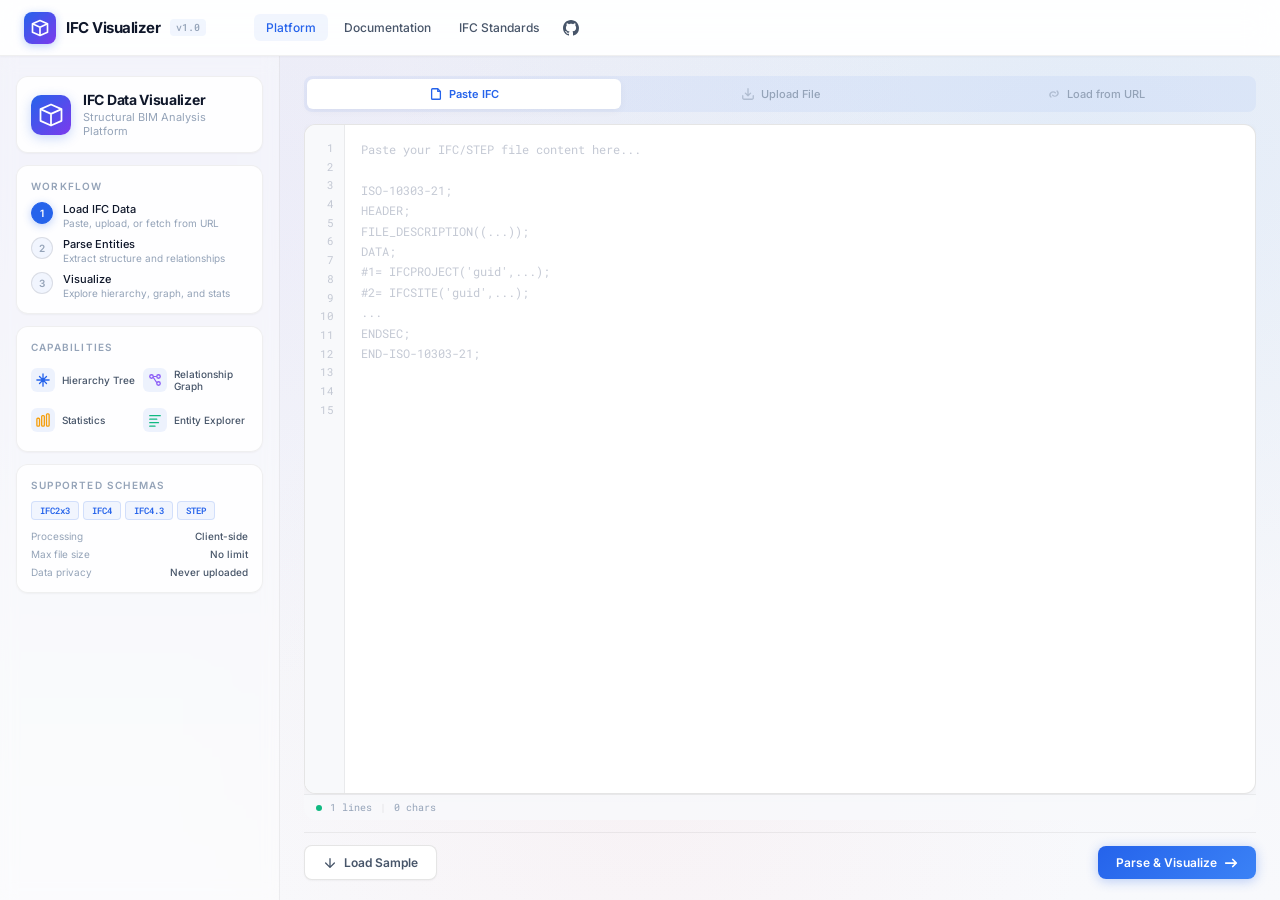
<file: index.html>
<!DOCTYPE html>
<html lang="en">
<head>
  <meta charset="UTF-8">
  <meta name="viewport" content="width=device-width, initial-scale=1.0">
  <title>IFC Data Visualizer — Structural BIM Analysis Platform</title>
  <meta name="description" content="Enterprise-grade IFC parser and visualizer. Explore spatial hierarchies, entity relationships, and building structure through interactive trees and force-directed graphs.">
  <link rel="preconnect" href="https://fonts.googleapis.com">
  <link rel="preconnect" href="https://fonts.gstatic.com" crossorigin>
  <link href="https://fonts.googleapis.com/css2?family=Inter:wght@400;500;600;700;800&family=Roboto+Mono:wght@400;500;600;700&display=swap" rel="stylesheet">
  <script src="https://d3js.org/d3.v7.min.js"></script>
  <script src="ifc-storage.js"></script>
  <link rel="stylesheet" href="styles.css">
</head>
<body>
  <div class="app" id="app">

    <!-- ===== Header / Navbar ===== -->
    <header class="header" id="header">
      <div class="header-inner">
        <div class="header-brand">
          <div class="logo-mark">
            <svg width="20" height="20" viewBox="0 0 24 24" fill="none"><path d="M3 7l9-4 9 4v10l-9 4-9-4V7z" stroke="currentColor" stroke-width="2" stroke-linejoin="round"/><path d="M3 7l9 4 9-4M12 11v10" stroke="currentColor" stroke-width="2" stroke-linejoin="round"/></svg>
          </div>
          <span class="logo-text">IFC Visualizer</span>
          <span class="logo-version">v1.0</span>
        </div>
        <nav class="header-nav">
          <a href="#" class="nav-link active" data-nav="home">Platform</a>
          <a href="#" class="nav-link" data-nav="docs">Documentation</a>
          <a href="#" class="nav-link" data-nav="standards">IFC Standards</a>
          <a href="https://github.com/Saatvik1808/IFCVisualizer" target="_blank" class="nav-link nav-link-icon" title="GitHub">
            <svg width="16" height="16" viewBox="0 0 16 16" fill="currentColor"><path d="M8 0C3.58 0 0 3.58 0 8c0 3.54 2.29 6.53 5.47 7.59.4.07.55-.17.55-.38 0-.19-.01-.82-.01-1.49-2.01.37-2.53-.49-2.69-.94-.09-.23-.48-.94-.82-1.13-.28-.15-.68-.52-.01-.53.63-.01 1.08.58 1.23.82.72 1.21 1.87.87 2.33.66.07-.52.28-.87.51-1.07-1.78-.2-3.64-.89-3.64-3.95 0-.87.31-1.59.82-2.15-.08-.2-.36-1.02.08-2.12 0 0 .67-.21 2.2.82.64-.18 1.32-.27 2-.27.68 0 1.36.09 2 .27 1.53-1.04 2.2-.82 2.2-.82.44 1.1.16 1.92.08 2.12.51.56.82 1.27.82 2.15 0 3.07-1.87 3.75-3.65 3.95.29.25.54.73.54 1.48 0 1.07-.01 1.93-.01 2.2 0 .21.15.46.55.38A8.013 8.013 0 0016 8c0-4.42-3.58-8-8-8z"/></svg>
          </a>
        </nav>
        <div class="header-actions">
          <button id="backToInput" class="btn-back hidden">
            <svg width="14" height="14" viewBox="0 0 16 16" fill="none"><path d="M10 12l-4-4 4-4" stroke="currentColor" stroke-width="2" stroke-linecap="round"/></svg>
            New Data
          </button>
        </div>
      </div>
    </header>

    <!-- ===== Input Section ===== -->
    <section id="inputSection" class="input-section">
      <div class="input-layout">

        <!-- Left Panel: Context + Quick Actions -->
        <aside class="input-aside">
          <!-- Brand Card -->
          <div class="aside-card aside-brand">
            <div class="aside-brand-icon">
              <svg width="28" height="28" viewBox="0 0 24 24" fill="none"><path d="M3 7l9-4 9 4v10l-9 4-9-4V7z" stroke="currentColor" stroke-width="1.5" stroke-linejoin="round"/><path d="M3 7l9 4 9-4M12 11v10" stroke="currentColor" stroke-width="1.5" stroke-linejoin="round"/></svg>
            </div>
            <div>
              <h2 class="aside-title">IFC Data Visualizer</h2>
              <p class="aside-subtitle">Structural BIM Analysis Platform</p>
            </div>
          </div>

          <!-- Workflow Steps -->
          <div class="aside-card">
            <h3 class="aside-heading">Workflow</h3>
            <div class="workflow-steps">
              <div class="workflow-step active">
                <div class="step-num">1</div>
                <div class="step-content">
                  <span class="step-title">Load IFC Data</span>
                  <span class="step-desc">Paste, upload, or fetch from URL</span>
                </div>
              </div>
              <div class="workflow-step">
                <div class="step-num">2</div>
                <div class="step-content">
                  <span class="step-title">Parse Entities</span>
                  <span class="step-desc">Extract structure and relationships</span>
                </div>
              </div>
              <div class="workflow-step">
                <div class="step-num">3</div>
                <div class="step-content">
                  <span class="step-title">Visualize</span>
                  <span class="step-desc">Explore hierarchy, graph, and stats</span>
                </div>
              </div>
            </div>
          </div>

          <!-- Capabilities -->
          <div class="aside-card">
            <h3 class="aside-heading">Capabilities</h3>
            <div class="capability-grid">
              <div class="capability-item">
                <div class="cap-icon" style="--cap-color:#2563eb">
                  <svg width="14" height="14" viewBox="0 0 16 16" fill="none"><path d="M8 1v14M1 8h14M4 4l8 8M12 4l-8 8" stroke="currentColor" stroke-width="1.5" stroke-linecap="round"/></svg>
                </div>
                <span>Hierarchy Tree</span>
              </div>
              <div class="capability-item">
                <div class="cap-icon" style="--cap-color:#8b5cf6">
                  <svg width="14" height="14" viewBox="0 0 16 16" fill="none"><circle cx="4" cy="4" r="2" stroke="currentColor" stroke-width="1.5"/><circle cx="12" cy="12" r="2" stroke="currentColor" stroke-width="1.5"/><circle cx="12" cy="4" r="2" stroke="currentColor" stroke-width="1.5"/><path d="M6 5l4 6M6 4h4" stroke="currentColor" stroke-width="1.2"/></svg>
                </div>
                <span>Relationship Graph</span>
              </div>
              <div class="capability-item">
                <div class="cap-icon" style="--cap-color:#f59e0b">
                  <svg width="14" height="14" viewBox="0 0 16 16" fill="none"><rect x="1" y="6" width="3" height="9" rx="1" stroke="currentColor" stroke-width="1.5"/><rect x="6.5" y="3" width="3" height="12" rx="1" stroke="currentColor" stroke-width="1.5"/><rect x="12" y="1" width="3" height="14" rx="1" stroke="currentColor" stroke-width="1.5"/></svg>
                </div>
                <span>Statistics</span>
              </div>
              <div class="capability-item">
                <div class="cap-icon" style="--cap-color:#10b981">
                  <svg width="14" height="14" viewBox="0 0 16 16" fill="none"><path d="M2 3h12M2 7h8M2 11h10M2 15h6" stroke="currentColor" stroke-width="1.5" stroke-linecap="round"/></svg>
                </div>
                <span>Entity Explorer</span>
              </div>
            </div>
          </div>

          <!-- Schema Support -->
          <div class="aside-card aside-meta">
            <h3 class="aside-heading">Supported Schemas</h3>
            <div class="schema-badges">
              <span class="schema-badge">IFC2x3</span>
              <span class="schema-badge">IFC4</span>
              <span class="schema-badge">IFC4.3</span>
              <span class="schema-badge">STEP</span>
            </div>
            <div class="meta-rows">
              <div class="meta-row"><span>Processing</span><span>Client-side</span></div>
              <div class="meta-row"><span>Max file size</span><span>No limit</span></div>
              <div class="meta-row"><span>Data privacy</span><span>Never uploaded</span></div>
            </div>
          </div>
        </aside>

        <!-- Right: Workspace -->
        <div class="input-workspace">

          <!-- Tab Bar -->
          <div class="ws-tabs">
            <button class="ws-tab active" data-mode="paste">
              <svg width="14" height="14" viewBox="0 0 16 16" fill="none"><path d="M10 2H4a1 1 0 00-1 1v10a1 1 0 001 1h8a1 1 0 001-1V5l-3-3z" stroke="currentColor" stroke-width="1.5" stroke-linejoin="round"/><path d="M10 2v3h3" stroke="currentColor" stroke-width="1.5" stroke-linejoin="round"/></svg>
              Paste IFC
            </button>
            <button class="ws-tab" data-mode="file">
              <svg width="14" height="14" viewBox="0 0 16 16" fill="none"><path d="M14 10v2.5a1.5 1.5 0 01-1.5 1.5h-9A1.5 1.5 0 012 12.5V10" stroke="currentColor" stroke-width="1.5" stroke-linecap="round"/><path d="M8 2v8M5 7l3 3 3-3" stroke="currentColor" stroke-width="1.5" stroke-linecap="round" stroke-linejoin="round"/></svg>
              Upload File
            </button>
            <button class="ws-tab" data-mode="url">
              <svg width="14" height="14" viewBox="0 0 16 16" fill="none"><path d="M6.5 9.5a3.5 3.5 0 005-5M9.5 6.5a3.5 3.5 0 00-5 5" stroke="currentColor" stroke-width="1.5" stroke-linecap="round"/></svg>
              Load from URL
            </button>
          </div>

          <!-- Editor: Paste Mode -->
          <div class="ws-mode active" id="mode-paste">
            <div class="editor-wrap">
              <div class="editor-gutter" id="editorGutter"></div>
              <textarea id="ifcInput" class="editor-textarea" placeholder="Paste your IFC/STEP file content here...

ISO-10303-21;
HEADER;
FILE_DESCRIPTION((...));
DATA;
#1= IFCPROJECT('guid',...);
#2= IFCSITE('guid',...);
...
ENDSEC;
END-ISO-10303-21;" spellcheck="false"></textarea>
            </div>
            <div class="editor-status" id="editorStatus">
              <span class="status-dot"></span>
              <span id="editorLineCount">0 lines</span>
              <span class="status-sep">|</span>
              <span id="editorCharCount">0 chars</span>
            </div>
          </div>

          <!-- Editor: File Upload Mode -->
          <div class="ws-mode" id="mode-file">
            <div class="upload-zone" id="uploadZone">
              <input type="file" id="fileInput" accept=".ifc,.stp,.step" hidden>
              <div class="upload-visual">
                <div class="upload-ring">
                  <svg width="48" height="48" viewBox="0 0 48 48" fill="none"><path d="M24 8v24M16 16l8-8 8 8" stroke="currentColor" stroke-width="2.5" stroke-linecap="round" stroke-linejoin="round"/><path d="M8 32v6a2 2 0 002 2h28a2 2 0 002-2v-6" stroke="currentColor" stroke-width="2.5" stroke-linecap="round"/></svg>
                </div>
                <h3 class="upload-title">Drop your IFC file here</h3>
                <p class="upload-sub">or click to browse local files</p>
                <div class="upload-badges">
                  <span class="upload-badge">.ifc</span>
                  <span class="upload-badge">.stp</span>
                  <span class="upload-badge">.step</span>
                </div>
              </div>
            </div>
            <div class="upload-result hidden" id="uploadStatus">
              <div class="upload-file-info">
                <svg width="16" height="16" viewBox="0 0 16 16" fill="none"><path d="M10 2H4a1 1 0 00-1 1v10a1 1 0 001 1h8a1 1 0 001-1V5l-3-3z" stroke="currentColor" stroke-width="1.5"/><path d="M10 2v3h3" stroke="currentColor" stroke-width="1.5"/></svg>
                <span class="upload-filename" id="uploadFilename"></span>
                <span class="upload-size" id="uploadSize"></span>
                <span class="upload-check">Ready</span>
              </div>
            </div>
          </div>

          <!-- Editor: URL Mode -->
          <div class="ws-mode" id="mode-url">
            <div class="url-panel">
              <label class="url-label">Remote IFC File URL</label>
              <div class="url-input-wrap">
                <svg class="url-icon" width="16" height="16" viewBox="0 0 16 16" fill="none"><path d="M6.5 9.5a3.5 3.5 0 005-5M9.5 6.5a3.5 3.5 0 00-5 5" stroke="currentColor" stroke-width="1.5" stroke-linecap="round"/></svg>
                <input type="text" id="urlInput" class="url-input" placeholder="https://s3.amazonaws.com/bucket/model.ifc" spellcheck="false">
              </div>
              <p class="url-hint">Supports S3 presigned URLs, public HTTP endpoints, and direct download links.</p>
              <div class="url-example-tags">
                <code>s3://bucket/model.ifc</code>
                <code>https://cdn.example.com/building.ifc</code>
              </div>
            </div>
          </div>

          <!-- Action Bar -->
          <div class="ws-action-bar">
            <button id="loadSampleBtn" class="action-btn action-secondary">
              <svg width="14" height="14" viewBox="0 0 16 16" fill="none"><path d="M8 3v10M3 8l5 5 5-5" stroke="currentColor" stroke-width="1.5" stroke-linecap="round" stroke-linejoin="round"/></svg>
              Load Sample
            </button>
            <div class="action-spacer"></div>
            <span class="action-hint" id="parseHint"></span>
            <button id="parseBtn" class="action-btn action-primary">
              <span class="action-label">Parse &amp; Visualize</span>
              <svg width="14" height="14" viewBox="0 0 16 16" fill="none"><path d="M2 8h12M10 4l4 4-4 4" stroke="currentColor" stroke-width="2" stroke-linecap="round" stroke-linejoin="round"/></svg>
            </button>
          </div>

        </div>
      </div>
    </section>

    <!-- ===== Visualization Section ===== -->
    <section id="vizSection" class="viz-section hidden">
      <div id="statsBar" class="stats-bar">
        <div class="stat-chip" id="statEntities"><span class="stat-value">0</span><span class="stat-label">Entities</span></div>
        <div class="stat-chip" id="statTypes"><span class="stat-value">0</span><span class="stat-label">Unique Types</span></div>
        <div class="stat-chip" id="statRelationships"><span class="stat-value">0</span><span class="stat-label">Relationships</span></div>
        <div class="stat-chip" id="statSpatial"><span class="stat-value">0</span><span class="stat-label">Spatial Elements</span></div>
        <div class="stat-chip" id="statBuilding"><span class="stat-value">0</span><span class="stat-label">Building Elements</span></div>
      </div>
      <div class="viz-layout">
        <aside id="sidebar" class="sidebar">
          <div class="sidebar-section">
            <h3>Entity Explorer</h3>
            <input type="text" id="entitySearch" class="search-input" placeholder="Search entities...">
            <select id="categoryFilter" class="filter-select">
              <option value="all">All Categories</option>
              <option value="spatial">Spatial Structure</option>
              <option value="element">Building Elements</option>
              <option value="relationship">Relationships</option>
              <option value="property">Properties</option>
              <option value="type">Type Definitions</option>
              <option value="geometry">Geometry</option>
              <option value="other">Other</option>
            </select>
            <div id="entityList" class="entity-list"></div>
          </div>
          <div class="sidebar-section legend-section">
            <h3>Legend</h3>
            <div id="legend" class="legend"></div>
          </div>
        </aside>
        <main class="main-view">
          <div class="view-tabs">
            <button class="tab-btn" data-view="tree" id="tabTree">Hierarchy Tree &nearr;</button>
            <button class="tab-btn" data-view="graph" id="tabGraph">Relationship Graph &nearr;</button>
            <button class="tab-btn active" data-view="stats" id="tabStats">Statistics</button>
            <button class="tab-btn" data-view="guide" id="tabGuide">IFC Guide</button>
          </div>
          <div id="viewContainer" class="view-container">
            <div id="statsView" class="view-panel active"></div>
            <div id="guideView" class="view-panel"></div>
          </div>
        </main>
        <aside id="detailPanel" class="detail-panel">
          <div class="detail-placeholder">
            <svg width="48" height="48" viewBox="0 0 48 48" fill="none"><circle cx="24" cy="24" r="20" stroke="currentColor" stroke-width="2" opacity="0.3"/><path d="M24 16v8M24 28v2" stroke="currentColor" stroke-width="3" stroke-linecap="round" opacity="0.4"/></svg>
            <p>Click on any entity to see its details</p>
          </div>
          <div id="detailContent" class="detail-content hidden"></div>
        </aside>
      </div>
    </section>

  </div>

  <script src="ifc-parser.js"></script>
  <script src="app.js"></script>
</body>
</html>
</file>
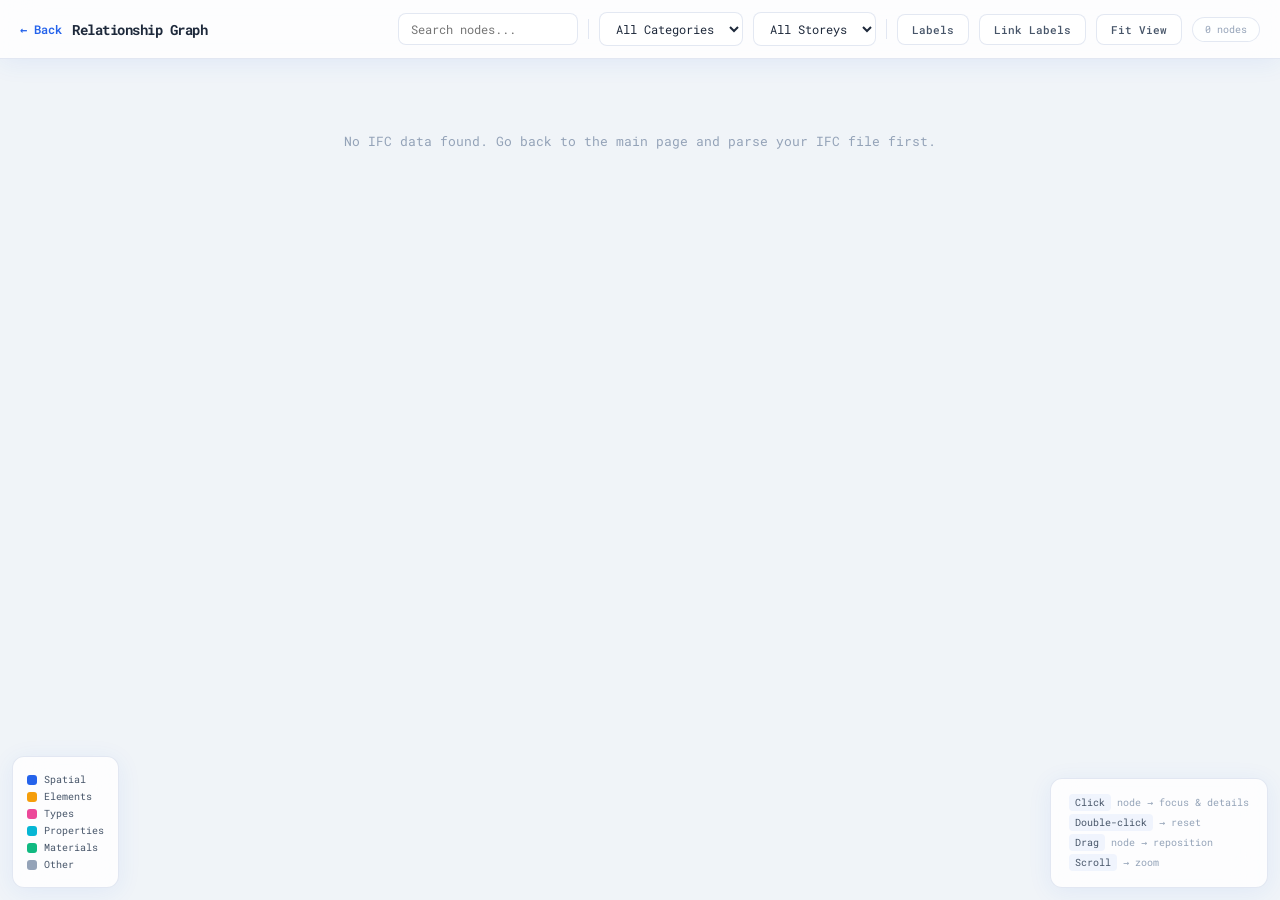
<file: graph.html>
<!DOCTYPE html>
<html lang="en">
<head>
  <meta charset="UTF-8">
  <meta name="viewport" content="width=device-width, initial-scale=1.0">
  <title>IFC Relationship Graph</title>
  <link rel="preconnect" href="https://fonts.googleapis.com">
  <link rel="preconnect" href="https://fonts.gstatic.com" crossorigin>
  <link href="https://fonts.googleapis.com/css2?family=Roboto+Mono:ital,wght@0,100..700;1,100..700&display=swap" rel="stylesheet">
  <script src="https://d3js.org/d3.v7.min.js"></script>
  <style>
    :root{--bg:#f0f4f8;--glass:rgba(255,255,255,0.6);--glass2:rgba(255,255,255,0.82);--border:rgba(200,210,230,0.5);--text:#1e293b;--text2:#475569;--muted:#94a3b8;--accent:#2563eb;--shadow:0 4px 24px rgba(37,99,235,0.08);--blur:blur(18px);--font:'Roboto Mono',monospace}
    *{box-sizing:border-box;margin:0;padding:0}
    body{font-family:var(--font);background:var(--bg);color:var(--text);overflow:hidden;height:100vh}
    .toolbar{position:fixed;top:0;left:0;right:0;z-index:100;display:flex;align-items:center;gap:10px;padding:12px 20px;background:var(--glass2);backdrop-filter:var(--blur);-webkit-backdrop-filter:var(--blur);border-bottom:1px solid var(--border);box-shadow:var(--shadow);flex-wrap:wrap}
    .toolbar h1{font-size:14px;font-weight:700;margin-right:auto;letter-spacing:-0.5px}
    .toolbar a{color:var(--accent);text-decoration:none;font-size:12px;font-weight:600}
    .toolbar input,.toolbar select{padding:7px 12px;background:var(--glass);backdrop-filter:var(--blur);border:1px solid var(--border);border-radius:8px;color:var(--text);font:12px var(--font);outline:none}
    .toolbar input:focus{border-color:var(--accent);box-shadow:0 0 0 3px rgba(37,99,235,0.1)}
    .toolbar .btn{padding:7px 14px;border:1px solid var(--border);border-radius:8px;background:var(--glass);backdrop-filter:var(--blur);color:var(--text2);font:500 11px var(--font);cursor:pointer;transition:0.2s}
    .toolbar .btn:hover{border-color:var(--accent);color:var(--accent);box-shadow:var(--shadow)}
    .toolbar .btn.active{background:rgba(37,99,235,0.08);border-color:var(--accent);color:var(--accent)}
    .badge{font-size:10px;color:var(--muted);padding:5px 12px;background:var(--glass);border-radius:20px;border:1px solid var(--border)}
    .sep{width:1px;height:20px;background:var(--border)}
    #canvas{position:fixed;top:52px;left:0;right:0;bottom:0}
    svg{width:100%;height:100%}
    .graph-link{stroke:rgba(37,99,235,0.1);transition:stroke 0.2s,stroke-opacity 0.2s}
    .graph-node{cursor:pointer}
    .graph-node circle{transition:opacity 0.2s}
    .graph-node:hover circle{filter:brightness(1.1) drop-shadow(0 0 8px currentColor)}
    .graph-node text{pointer-events:none;opacity:0;transition:opacity 0.15s}
    .graph-node:hover text{opacity:1}
    .graph-node.labels-on text{opacity:1}
    .graph-node.dimmed{opacity:0.06}
    .graph-link.dimmed{stroke-opacity:0.02!important}
    #detail{position:fixed;top:62px;right:12px;width:300px;max-height:calc(100vh - 72px);overflow-y:auto;background:var(--glass2);backdrop-filter:var(--blur);border:1px solid var(--border);border-radius:16px;padding:18px;font-size:12px;display:none;z-index:50;box-shadow:var(--shadow)}
    #detail h3{font-size:13px;margin-bottom:4px;font-weight:700}
    #detail .type-badge{display:inline-block;padding:3px 10px;border-radius:20px;font:600 10px var(--font);margin-bottom:12px}
    #detail .section{margin-bottom:12px}
    #detail .section h4{font-size:9px;text-transform:uppercase;letter-spacing:1.5px;color:var(--muted);margin-bottom:6px;border-bottom:1px solid var(--border);padding-bottom:3px}
    .row{display:flex;justify-content:space-between;padding:3px 0;font-size:11px}
    .row .k{color:var(--text2)}.row .v{color:var(--text);font-size:10px;max-width:160px;overflow:hidden;text-overflow:ellipsis;text-align:right}
    .ref-link{display:inline-block;padding:2px 7px;background:rgba(37,99,235,0.08);color:var(--accent);border-radius:4px;font:500 10px var(--font);cursor:pointer;margin:2px}
    .ref-link:hover{background:rgba(37,99,235,0.16)}
    #legend{position:fixed;bottom:12px;left:12px;background:var(--glass2);backdrop-filter:var(--blur);border:1px solid var(--border);border-radius:12px;padding:14px;z-index:50;font-size:10px;box-shadow:var(--shadow)}
    #legend div{display:flex;align-items:center;gap:7px;padding:2px 0;color:var(--text2)}
    #legend span{width:10px;height:10px;border-radius:3px;display:inline-block}
    #help{position:fixed;bottom:12px;right:12px;background:var(--glass2);backdrop-filter:var(--blur);border:1px solid var(--border);border-radius:12px;padding:14px 18px;z-index:50;font-size:10px;color:var(--muted);line-height:2;box-shadow:var(--shadow)}
    #help kbd{background:rgba(37,99,235,0.06);padding:2px 6px;border-radius:4px;font:10px var(--font);color:var(--text2)}
    ::-webkit-scrollbar{width:5px}::-webkit-scrollbar-thumb{background:rgba(37,99,235,0.12);border-radius:3px}
  </style>
</head>
<body>
  <div class="toolbar">
    <a href="index.html">&larr; Back</a>
    <h1>Relationship Graph</h1>
    <input type="text" id="search" placeholder="Search nodes..." style="width:180px">
    <div class="sep"></div>
    <select id="filterCat">
      <option value="all">All Categories</option>
      <option value="spatial">Spatial</option>
      <option value="element">Elements</option>
      <option value="type">Types</option>
      <option value="property">Properties</option>
      <option value="material">Materials</option>
    </select>
    <select id="filterStorey"><option value="all">All Storeys</option></select>
    <div class="sep"></div>
    <button class="btn" id="toggleLabels">Labels</button>
    <button class="btn" id="toggleLinkLabels">Link Labels</button>
    <button class="btn" id="zoomFit">Fit View</button>
    <span class="badge" id="info">0 nodes</span>
  </div>
  <div id="canvas"></div>
  <div id="detail"></div>
  <div id="legend">
    <div><span style="background:#2563eb"></span> Spatial</div>
    <div><span style="background:#f59e0b"></span> Elements</div>
    <div><span style="background:#ec4899"></span> Types</div>
    <div><span style="background:#06b6d4"></span> Properties</div>
    <div><span style="background:#10b981"></span> Materials</div>
    <div><span style="background:#94a3b8"></span> Other</div>
  </div>
  <div id="help">
    <div><kbd>Click</kbd> node &rarr; focus &amp; details</div>
    <div><kbd>Double-click</kbd> &rarr; reset</div>
    <div><kbd>Drag</kbd> node &rarr; reposition</div>
    <div><kbd>Scroll</kbd> &rarr; zoom</div>
  </div>
  <script src="ifc-parser.js"></script>
  <script src="ifc-storage.js"></script>
  <script>
// Load data from IndexedDB
document.getElementById('canvas').innerHTML = '<p style="padding:80px;text-align:center;color:#94a3b8;font-size:13px">Loading IFC data...</p>';
loadIFCData().then(data => {
  if (data) {
    initGraph(data);
  } else {
    document.getElementById('canvas').innerHTML = '<p style="padding:80px;text-align:center;color:#94a3b8;font-size:13px">No IFC data found. Go back to the main page and parse your IFC file first.</p>';
  }
}).catch(e => {
  console.error('IndexedDB load error:', e);
  document.getElementById('canvas').innerHTML = '<p style="padding:80px;text-align:center;color:#94a3b8;font-size:13px">Error loading data. Try re-parsing from the main page.</p>';
});

function initGraph(parsedData) {
  const entities = parsedData.entities;
  const graph = buildGraph(entities);

  // Clear container
  const container = document.getElementById('canvas');
  container.innerHTML = '';

  if (!graph.nodes.length) { container.innerHTML = '<p style="padding:80px;text-align:center;color:#94a3b8">No relationships found.</p>'; return; }

  // Populate storey filter
  const storeys = new Set();
  Object.values(entities).forEach(e => {
    if (e.type.toUpperCase() === 'IFCBUILDINGSTOREY') storeys.add(e.name || `Storey #${e.id}`);
  });
  const storeySelect = document.getElementById('filterStorey');
  storeys.forEach(s => { const o = document.createElement('option'); o.value = s; o.textContent = s; storeySelect.appendChild(o); });

  // Build storey->elements map
  const storeyElements = {};
  Object.values(entities).forEach(e => {
    const upper = e.type.toUpperCase();
    if (upper === 'IFCRELCONTAINEDINSPATIALSTRUCTURE') {
      const relRef = e.args[5]?.match(/#(\d+)/);
      if (relRef) {
        const storeyEnt = entities[parseInt(relRef[1])];
        if (storeyEnt) {
          const sName = storeyEnt.name || `Storey #${storeyEnt.id}`;
          if (!storeyElements[sName]) storeyElements[sName] = new Set();
          const elRefs = [...(e.args[4]||'').matchAll(/#(\d+)/g)].map(m => parseInt(m[1]));
          elRefs.forEach(id => storeyElements[sName].add(id));
          storeyElements[sName].add(storeyEnt.id);
        }
      }
    }
  });

  // Degree for sizing
  const degreeMap = {};
  graph.links.forEach(l => { degreeMap[l.source] = (degreeMap[l.source]||0)+1; degreeMap[l.target] = (degreeMap[l.target]||0)+1; });
  graph.nodes.forEach(n => n.degree = degreeMap[n.id] || 0);

  // Adaptive spacing based on node count
  const N = graph.nodes.length;
  const isLarge = N > 80;

  const w = container.clientWidth, h = container.clientHeight;

  const svg = d3.select(container).append('svg').attr('width', w).attr('height', h);
  const g = svg.append('g');

  svg.append('defs').append('marker').attr('id','arrow').attr('viewBox','0 -5 10 10')
    .attr('refX',22).attr('refY',0).attr('markerWidth',5).attr('markerHeight',5).attr('orient','auto')
    .append('path').attr('d','M0,-4L10,0L0,4').attr('fill','rgba(37,99,235,0.2)');

  const zoom = d3.zoom().scaleExtent([0.03, 6]).on('zoom', e => g.attr('transform', e.transform));
  svg.call(zoom);

  const nodeRadius = d => {
    if (d.category === 'spatial') return Math.min(28, 12 + d.degree * 1.2);
    if (d.category === 'element') return Math.min(14, 6 + d.degree * 0.4);
    return Math.min(10, 5 + d.degree * 0.3);
  };

  const link = g.selectAll('.graph-link').data(graph.links).join('line')
    .attr('class','graph-link').attr('stroke','rgba(37,99,235,0.12)').attr('stroke-opacity',0.3)
    .attr('stroke-width',1).attr('marker-end','url(#arrow)');

  let showLinkLabels = false;
  const linkLabel = g.selectAll('.link-label').data(graph.links).join('text')
    .attr('class','link-label').attr('text-anchor','middle').attr('dy',-3)
    .text(d => d.label||'').style('font','9px Roboto Mono,monospace').style('fill','#94a3b8')
    .style('pointer-events','none').style('display','none');

  const node = g.selectAll('.graph-node').data(graph.nodes).join('g').attr('class','graph-node')
    .on('click', (ev, d) => { ev.stopPropagation(); focusNode(d); showDetail(d); })
    .call(d3.drag()
      .on('start',(e,d)=>{if(!e.active)sim.alphaTarget(0.3).restart();d.fx=d.x;d.fy=d.y;})
      .on('drag',(e,d)=>{d.fx=e.x;d.fy=e.y;})
      .on('end',(e,d)=>{if(!e.active)sim.alphaTarget(0);d.fx=null;d.fy=null;}));

  node.append('circle').attr('r', nodeRadius)
    .attr('fill',d=>d.color).attr('fill-opacity',0.85)
    .attr('stroke',d=>d.color).attr('stroke-width',2).attr('stroke-opacity',0.4);

  // Labels hidden by default — visible on hover via CSS
  let showNodeLabels = false;
  const nodeText = node.append('text').attr('dy','0.35em')
    .attr('x',d=>nodeRadius(d)+5)
    .text(d=>{ const l=d.label||d.type; return l.length>18?l.slice(0,16)+'..':l; })
    .style('font','10px Roboto Mono,monospace').style('fill','#475569');

  // Adaptive force parameters — spread out more for large graphs
  const chargeStrength = isLarge ? -800 : -400;
  const linkDist = isLarge ? 180 : 100;
  const collisionPad = isLarge ? 25 : 12;

  const sim = d3.forceSimulation(graph.nodes)
    .force('link', d3.forceLink(graph.links).id(d=>d.id).distance(linkDist).strength(0.4))
    .force('charge', d3.forceManyBody().strength(chargeStrength).distanceMax(800))
    .force('center', d3.forceCenter(w/2, h/2))
    .force('collision', d3.forceCollide(d=>nodeRadius(d)+collisionPad))
    .force('x', d3.forceX(w/2).strength(0.02))
    .force('y', d3.forceY(h/2).strength(0.02))
    .alphaDecay(0.012).velocityDecay(0.35);

  sim.on('tick', () => {
    link.attr('x1',d=>d.source.x).attr('y1',d=>d.source.y).attr('x2',d=>d.target.x).attr('y2',d=>d.target.y);
    linkLabel.attr('x',d=>(d.source.x+d.target.x)/2).attr('y',d=>(d.source.y+d.target.y)/2);
    node.attr('transform',d=>`translate(${d.x},${d.y})`);
  });

  document.getElementById('info').textContent = `${graph.nodes.length} nodes · ${graph.links.length} links`;

  // Focus on a single node
  function focusNode(d) {
    const connected = new Set([d.id]);
    graph.links.forEach(l => {
      const s = typeof l.source==='object'?l.source.id:l.source;
      const t = typeof l.target==='object'?l.target.id:l.target;
      if(s===d.id) connected.add(t);
      if(t===d.id) connected.add(s);
    });
    node.classed('dimmed', n => !connected.has(n.id));
    link.classed('dimmed', l => {
      const s=typeof l.source==='object'?l.source.id:l.source;
      const t=typeof l.target==='object'?l.target.id:l.target;
      return s!==d.id && t!==d.id;
    });
    link.filter(l => {
      const s=typeof l.source==='object'?l.source.id:l.source;
      const t=typeof l.target==='object'?l.target.id:l.target;
      return s===d.id || t===d.id;
    }).attr('stroke',d.color).attr('stroke-opacity',0.8).attr('stroke-width',2);
    // Show labels for focused node + neighbors
    node.classed('labels-on', n => connected.has(n.id));
    linkLabel.style('display', l => {
      const s=typeof l.source==='object'?l.source.id:l.source;
      const t=typeof l.target==='object'?l.target.id:l.target;
      return (s===d.id||t===d.id)?'block':'none';
    });
  }

  function resetFocus() {
    node.classed('dimmed', false).classed('labels-on', showNodeLabels);
    link.classed('dimmed', false).attr('stroke','rgba(37,99,235,0.12)').attr('stroke-opacity',0.3).attr('stroke-width',1);
    linkLabel.style('display', showLinkLabels ? 'block' : 'none');
    document.getElementById('detail').style.display = 'none';
  }

  svg.on('dblclick.reset', () => resetFocus());
  svg.on('click', (ev) => { if(ev.target === svg.node()) resetFocus(); });

  // Search
  document.getElementById('search').addEventListener('input', function() {
    const q = this.value.toLowerCase();
    if (!q) { resetFocus(); return; }
    node.classed('dimmed', d => {
      const label = ((d.label||'') + ' ' + d.type + ' #' + d.id).toLowerCase();
      return !label.includes(q);
    });
  });

  // Category filter
  document.getElementById('filterCat').addEventListener('change', function() {
    const cat = this.value;
    if (cat === 'all') { resetFocus(); return; }
    node.classed('dimmed', d => d.category !== cat);
    link.classed('dimmed', l => {
      const sn = graph.nodes.find(n=>n.id===(typeof l.source==='object'?l.source.id:l.source));
      const tn = graph.nodes.find(n=>n.id===(typeof l.target==='object'?l.target.id:l.target));
      return (!sn || sn.category!==cat) && (!tn || tn.category!==cat);
    });
  });

  // Storey filter
  document.getElementById('filterStorey').addEventListener('change', function() {
    const s = this.value;
    if (s === 'all') { resetFocus(); return; }
    const ids = storeyElements[s] || new Set();
    node.classed('dimmed', d => !ids.has(d.id));
    link.classed('dimmed', () => true);
  });

  // Toggle labels
  document.getElementById('toggleLabels').addEventListener('click', function() {
    showNodeLabels = !showNodeLabels;
    node.classed('labels-on', showNodeLabels);
    this.classList.toggle('active', showNodeLabels);
  });
  document.getElementById('toggleLinkLabels').addEventListener('click', function() {
    showLinkLabels = !showLinkLabels;
    linkLabel.style('display', showLinkLabels ? 'block' : 'none');
    this.classList.toggle('active', showLinkLabels);
  });

  // Zoom fit
  document.getElementById('zoomFit').addEventListener('click', () => {
    const bounds = g.node().getBBox();
    if (!bounds.width) return;
    const scale = Math.min(w/(bounds.width+100), h/(bounds.height+80))*0.85;
    const tx = w/2-(bounds.x+bounds.width/2)*scale;
    const ty = h/2-(bounds.y+bounds.height/2)*scale;
    svg.transition().duration(600).call(zoom.transform, d3.zoomIdentity.translate(tx,ty).scale(scale));
  });

  setTimeout(() => document.getElementById('zoomFit').click(), 2500);

  function showDetail(d) {
    const panel = document.getElementById('detail');
    const e = entities[d.id];
    if (!e) return;
    const neighbors = [];
    graph.links.forEach(l => {
      const s=typeof l.source==='object'?l.source.id:l.source;
      const t=typeof l.target==='object'?l.target.id:l.target;
      if(s===d.id && entities[t]) neighbors.push({id:t, rel:l.label, dir:'→'});
      if(t===d.id && entities[s]) neighbors.push({id:s, rel:l.label, dir:'←'});
    });
    panel.innerHTML = `
      <h3>#${e.id} ${e.name||''}</h3>
      <div class="type-badge" style="background:${e.color}22;color:${e.color};border:1px solid ${e.color}44">${e.type}</div>
      <div class="section"><h4>Category</h4><p style="color:var(--text2)">${e.category}</p></div>
      <div class="section"><h4>Connected (${neighbors.length})</h4>
        ${neighbors.map(n=>`<div class="row"><span class="k">${n.dir} ${n.rel}</span><span class="ref-link" onclick="document.getElementById('search').value='#${n.id}';document.getElementById('search').dispatchEvent(new Event('input'))">#${n.id} ${entities[n.id]?.type||''}</span></div>`).join('')}
      </div>
      <div class="section"><h4>Arguments (${e.args.length})</h4>
        ${e.args.slice(0,8).map((a,i)=>`<div class="row"><span class="k">arg[${i}]</span><span class="v" title="${a}">${a.length>30?a.slice(0,27)+'…':a}</span></div>`).join('')}
        ${e.args.length>8?`<div style="color:var(--muted);font-size:11px;padding-top:4px">+${e.args.length-8} more...</div>`:''}
      </div>
    `;
    panel.style.display = 'block';
  }
}
  </script>
</body>
</html>
</file>
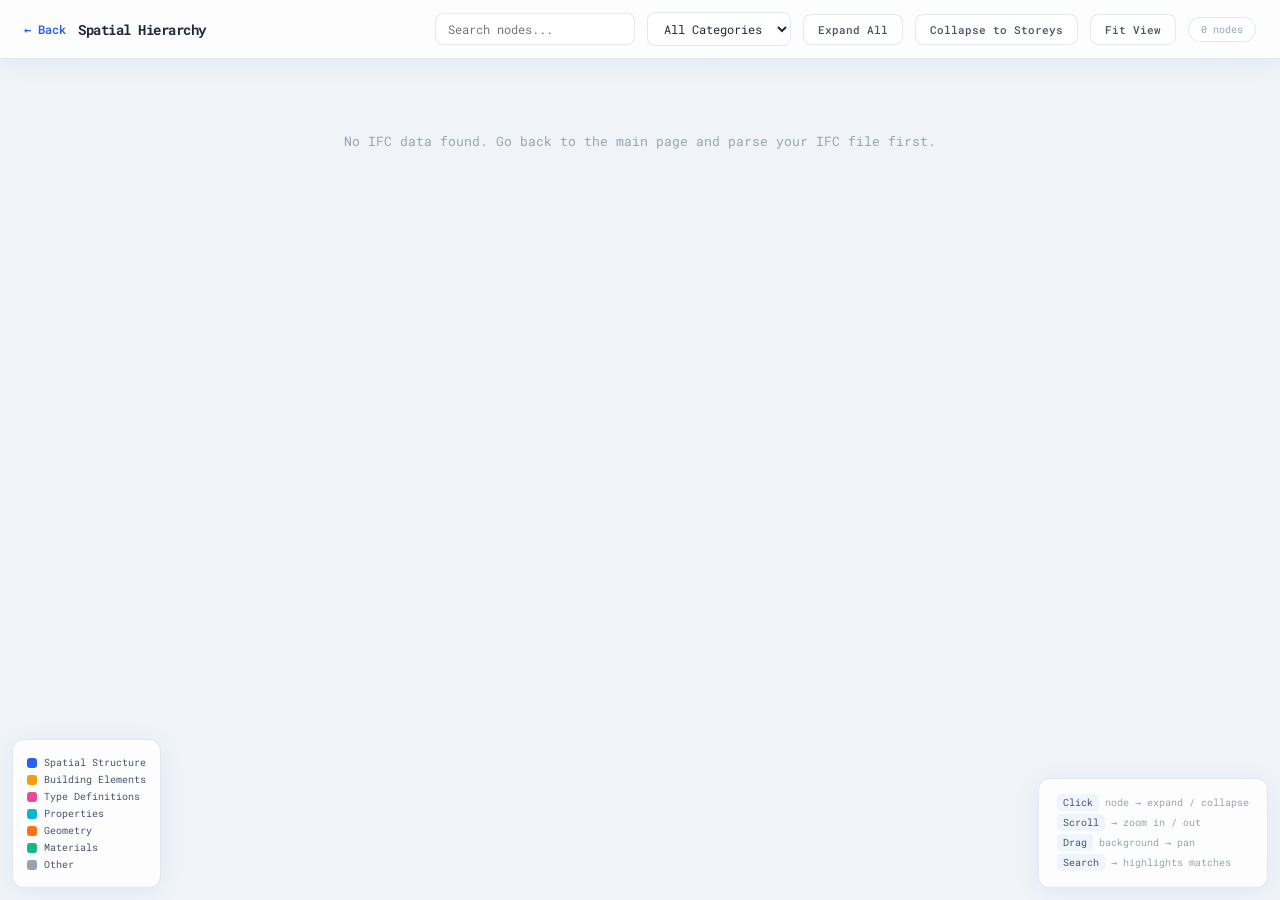
<file: tree.html>
<!DOCTYPE html>
<html lang="en">
<head>
  <meta charset="UTF-8">
  <meta name="viewport" content="width=device-width, initial-scale=1.0">
  <title>IFC Hierarchy Tree</title>
  <link rel="preconnect" href="https://fonts.googleapis.com">
  <link rel="preconnect" href="https://fonts.gstatic.com" crossorigin>
  <link href="https://fonts.googleapis.com/css2?family=Roboto+Mono:ital,wght@0,100..700;1,100..700&display=swap" rel="stylesheet">
  <script src="https://d3js.org/d3.v7.min.js"></script>
  <style>
    :root{--bg:#f0f4f8;--glass:rgba(255,255,255,0.6);--glass2:rgba(255,255,255,0.82);--border:rgba(200,210,230,0.5);--text:#1e293b;--text2:#475569;--muted:#94a3b8;--accent:#2563eb;--shadow:0 4px 24px rgba(37,99,235,0.08);--blur:blur(18px);--font:'Roboto Mono',monospace}
    *{box-sizing:border-box;margin:0;padding:0}
    body{font-family:var(--font);background:var(--bg);color:var(--text);overflow:hidden;height:100vh}
    .toolbar{position:fixed;top:0;left:0;right:0;z-index:100;display:flex;align-items:center;gap:12px;padding:12px 24px;background:var(--glass2);backdrop-filter:var(--blur);-webkit-backdrop-filter:var(--blur);border-bottom:1px solid var(--border);box-shadow:var(--shadow)}
    .toolbar h1{font-size:14px;font-weight:700;margin-right:auto;letter-spacing:-0.5px}
    .toolbar a{color:var(--accent);text-decoration:none;font-size:12px;font-weight:600}
    .toolbar input,.toolbar select{padding:7px 12px;background:var(--glass);backdrop-filter:var(--blur);border:1px solid var(--border);border-radius:8px;color:var(--text);font:12px var(--font);outline:none}
    .toolbar input:focus{border-color:var(--accent);box-shadow:0 0 0 3px rgba(37,99,235,0.1)}
    .toolbar .btn{padding:7px 14px;border:1px solid var(--border);border-radius:8px;background:var(--glass);backdrop-filter:var(--blur);color:var(--text2);font:500 11px var(--font);cursor:pointer;transition:0.2s}
    .toolbar .btn:hover{border-color:var(--accent);color:var(--accent);box-shadow:var(--shadow)}
    .toolbar .badge{font-size:10px;color:var(--muted);padding:5px 12px;background:var(--glass);border-radius:20px;border:1px solid var(--border)}
    #canvas{position:fixed;top:52px;left:0;right:0;bottom:0}
    svg{width:100%;height:100%}
    .link{fill:none;stroke:rgba(37,99,235,0.12);stroke-width:1.5}
    .node{cursor:pointer}
    .node circle{stroke-width:2.5;transition:filter 0.15s}
    .node:hover circle{filter:brightness(1.1) drop-shadow(0 0 8px currentColor)}
    .node text{font:11px var(--font);fill:var(--text2)}
    .node.collapsed circle{stroke-dasharray:3 2}
    .node.search-match circle{filter:drop-shadow(0 0 10px var(--accent)) brightness(1.2)}
    .node.search-match text{fill:var(--accent);font-weight:600}
    .node.dimmed{opacity:0.12}
    #detail{position:fixed;top:62px;right:12px;width:300px;max-height:calc(100vh - 72px);overflow-y:auto;background:var(--glass2);backdrop-filter:var(--blur);border:1px solid var(--border);border-radius:16px;padding:18px;font-size:12px;display:none;z-index:50;box-shadow:var(--shadow)}
    #detail h3{font-size:13px;margin-bottom:4px;font-weight:700}
    #detail .badge{display:inline-block;padding:3px 10px;border-radius:20px;font:600 10px var(--font);margin-bottom:12px}
    #detail .section{margin-bottom:12px}
    #detail .section h4{font-size:9px;text-transform:uppercase;letter-spacing:1.5px;color:var(--muted);margin-bottom:6px;border-bottom:1px solid var(--border);padding-bottom:3px}
    #detail .row{display:flex;justify-content:space-between;padding:3px 0;font-size:11px}
    .row .k{color:var(--text2)}.row .v{color:var(--text);font-size:10px;max-width:160px;overflow:hidden;text-overflow:ellipsis;text-align:right}
    .ref-link{display:inline-block;padding:2px 7px;background:rgba(37,99,235,0.08);color:var(--accent);border-radius:4px;font:500 10px var(--font);cursor:pointer;margin:2px}
    .ref-link:hover{background:rgba(37,99,235,0.16)}
    #legend{position:fixed;bottom:12px;left:12px;background:var(--glass2);backdrop-filter:var(--blur);border:1px solid var(--border);border-radius:12px;padding:14px;z-index:50;font-size:10px;box-shadow:var(--shadow)}
    #legend div{display:flex;align-items:center;gap:7px;padding:2px 0;color:var(--text2)}
    #legend span{width:10px;height:10px;border-radius:3px;display:inline-block}
    #help{position:fixed;bottom:12px;right:12px;background:var(--glass2);backdrop-filter:var(--blur);border:1px solid var(--border);border-radius:12px;padding:14px 18px;z-index:50;font-size:10px;color:var(--muted);line-height:2;box-shadow:var(--shadow)}
    #help kbd{background:rgba(37,99,235,0.06);padding:2px 6px;border-radius:4px;font:10px var(--font);color:var(--text2)}
    ::-webkit-scrollbar{width:5px}::-webkit-scrollbar-thumb{background:rgba(37,99,235,0.12);border-radius:3px}
  </style>
</head>
<body>
  <div class="toolbar">
    <a href="index.html">&larr; Back</a>
    <h1>Spatial Hierarchy</h1>
    <input type="text" id="search" placeholder="Search nodes..." style="width:200px">
    <select id="filterCat">
      <option value="all">All Categories</option>
      <option value="spatial">Spatial Only</option>
      <option value="element">Elements Only</option>
    </select>
    <button class="btn" id="expandAll">Expand All</button>
    <button class="btn" id="collapseAll">Collapse to Storeys</button>
    <button class="btn" id="zoomFit">Fit View</button>
    <span class="badge" id="nodeCount">0 nodes</span>
  </div>
  <div id="canvas"></div>
  <div id="detail"></div>
  <div id="legend">
    <div><span style="background:#2563eb"></span> Spatial Structure</div>
    <div><span style="background:#f59e0b"></span> Building Elements</div>
    <div><span style="background:#ec4899"></span> Type Definitions</div>
    <div><span style="background:#06b6d4"></span> Properties</div>
    <div><span style="background:#f97316"></span> Geometry</div>
    <div><span style="background:#10b981"></span> Materials</div>
    <div><span style="background:#94a3b8"></span> Other</div>
  </div>
  <div id="help">
    <div><kbd>Click</kbd> node &rarr; expand / collapse</div>
    <div><kbd>Scroll</kbd> &rarr; zoom in / out</div>
    <div><kbd>Drag</kbd> background &rarr; pan</div>
    <div><kbd>Search</kbd> &rarr; highlights matches</div>
  </div>
  <script src="ifc-parser.js"></script>
  <script src="ifc-storage.js"></script>
  <script>
const CAT_COLORS_MAP = { spatial:'#2563eb', element:'#f59e0b', relationship:'#8b5cf6', property:'#06b6d4', type:'#ec4899', geometry:'#f97316', material:'#10b981', other:'#94a3b8' };

// Load data from IndexedDB
document.getElementById('canvas').innerHTML = '<p style="padding:80px;text-align:center;color:#94a3b8;font-size:13px">Loading IFC data...</p>';
loadIFCData().then(data => {
  if (data) {
    initTree(data);
  } else {
    document.getElementById('canvas').innerHTML = '<p style="padding:80px;text-align:center;color:#94a3b8;font-size:13px">No IFC data found. Go back to the main page and parse your IFC file first.</p>';
  }
}).catch(e => {
  console.error('IndexedDB load error:', e);
  document.getElementById('canvas').innerHTML = '<p style="padding:80px;text-align:center;color:#94a3b8;font-size:13px">Error loading data. Try re-parsing from the main page.</p>';
});

function initTree(parsedData) {
  const entities = parsedData.entities;
  const hierarchy = buildHierarchy(entities);

  // Clear container
  const container = document.getElementById('canvas');
  container.innerHTML = '';

  if (!hierarchy) { container.innerHTML = '<p style="padding:80px;text-align:center;color:#94a3b8">No spatial hierarchy found.</p>'; return; }

  const margin = { top: 40, right: 280, bottom: 40, left: 120 };

  const svg = d3.select(container).append('svg');
  const g = svg.append('g');

  const zoom = d3.zoom().scaleExtent([0.05, 5]).on('zoom', e => g.attr('transform', e.transform));
  svg.call(zoom);

  const root = d3.hierarchy(hierarchy);
  root.x0 = 0; root.y0 = 0;

  // For large hierarchies, collapse deeper to avoid overwhelming the view
  const totalNodes = root.descendants().length;
  const collapseDepth = totalNodes > 100 ? 2 : 3;
  root.each(d => {
    if (d.depth >= collapseDepth && d.children) { d._children = d.children; d.children = null; }
  });

  const nodeSpacing = 32;
  const depthSpacing = 300;

  function update(source) {
    const nodes = root.descendants();
    const links = root.links();

    // Compute layout - count visible leaves for vertical spacing
    let idx = 0;
    root.eachBefore(d => { d.x = idx * nodeSpacing; idx++; });
    root.eachBefore(d => { d.y = d.depth * depthSpacing; });

    document.getElementById('nodeCount').textContent = `${nodes.length} nodes visible`;

    const treeLayout = d3.tree().nodeSize([nodeSpacing, depthSpacing]);
    treeLayout(root);

    // Links
    const link = g.selectAll('.link').data(links, d => d.target.data.id);
    link.enter().append('path').attr('class', 'link')
      .attr('d', () => { const o = {x: source.x0||0, y: source.y0||0}; return diagonal({source:o, target:o}); })
      .merge(link)
      .transition().duration(400)
      .attr('d', d => diagonal(d));
    link.exit().transition().duration(200).attr('d', () => { const o = {x:source.x, y:source.y}; return diagonal({source:o,target:o}); }).remove();

    // Nodes
    const node = g.selectAll('.node').data(nodes, d => d.data.id);

    const nodeEnter = node.enter().append('g').attr('class', 'node')
      .attr('transform', () => `translate(${source.y0||0},${source.x0||0})`)
      .on('click', (ev, d) => { ev.stopPropagation(); toggle(d); update(d); })
      .on('contextmenu', (ev, d) => { ev.preventDefault(); showDetail(d.data, entities); });

    nodeEnter.append('circle')
      .attr('r', 0)
      .attr('fill', d => d.data.color || '#8892a4')
      .attr('stroke', d => d.data.color || '#8892a4');

    nodeEnter.append('text')
      .attr('dy', '0.35em')
      .attr('x', d => (d.children || d._children) ? -14 : 14)
      .attr('text-anchor', d => (d.children || d._children) ? 'end' : 'start')
      .text(d => {
        const label = d.data.name || d.data.type;
        const short = label.length > 30 ? label.slice(0, 28) + '..' : label;
        return `${short} [${d.data.type.length > 20 ? d.data.type.slice(0,18)+'..' : d.data.type}]`;
      })
      .style('font', '10px Roboto Mono, monospace');

    // Children count badge
    nodeEnter.filter(d => d._children).append('text')
      .attr('class', 'child-count')
      .attr('dy', '0.35em').attr('x', 14)
      .attr('text-anchor', 'start')
      .style('font', '10px Roboto Mono, monospace')
      .style('fill', '#94a3b8')
      .text(d => d._children ? `+${d._children.length}` : '');

    const nodeUpdate = nodeEnter.merge(node);
    nodeUpdate.transition().duration(400)
      .attr('transform', d => `translate(${d.y},${d.x})`);
    nodeUpdate.select('circle').transition().duration(300)
      .attr('r', d => {
        if (d.data.category === 'spatial') return d._children ? 9 : 7;
        return d._children ? 6 : 5;
      })
      .attr('fill-opacity', d => d._children ? 0.15 : (d.children ? 0.3 : 0.85));
    nodeUpdate.classed('collapsed', d => !!d._children);

    // Update text position based on children
    nodeUpdate.select('text').attr('x', d => (d.children || d._children) ? -14 : 14)
      .attr('text-anchor', d => (d.children || d._children) ? 'end' : 'start');

    // Update child count
    nodeUpdate.select('.child-count').text(d => d._children ? `+${d._children.length}` : '');

    node.exit().transition().duration(200)
      .attr('transform', () => `translate(${source.y},${source.x})`)
      .remove().select('circle').attr('r', 0);

    nodes.forEach(d => { d.x0 = d.x; d.y0 = d.y; });
  }

  function diagonal(d) {
    return `M${d.source.y},${d.source.x} C${(d.source.y+d.target.y)/2},${d.source.x} ${(d.source.y+d.target.y)/2},${d.target.x} ${d.target.y},${d.target.x}`;
  }

  function toggle(d) {
    if (d.children) { d._children = d.children; d.children = null; }
    else if (d._children) { d.children = d._children; d._children = null; }
  }

  update(root);

  // Zoom to fit after initial render
  setTimeout(() => zoomToFit(), 300);

  function zoomToFit() {
    const bounds = g.node().getBBox();
    const w = container.clientWidth;
    const h = container.clientHeight;
    if (!bounds.width || !bounds.height) return;
    const scale = Math.min(w / (bounds.width + 100), h / (bounds.height + 80)) * 0.9;
    const tx = w/2 - (bounds.x + bounds.width/2) * scale;
    const ty = h/2 - (bounds.y + bounds.height/2) * scale;
    svg.transition().duration(600).call(zoom.transform, d3.zoomIdentity.translate(tx, ty).scale(scale));
  }

  // Search
  document.getElementById('search').addEventListener('input', function() {
    const q = this.value.toLowerCase();
    g.selectAll('.node').each(function(d) {
      const label = ((d.data.name || '') + ' ' + d.data.type).toLowerCase();
      const match = q && label.includes(q);
      d3.select(this).classed('search-match', match).classed('dimmed', q && !match);
    });
    if (!q) g.selectAll('.node').classed('dimmed', false).classed('search-match', false);
  });

  // Expand all
  document.getElementById('expandAll').addEventListener('click', () => {
    root.each(d => { if (d._children) { d.children = d._children; d._children = null; } });
    update(root);
    setTimeout(() => zoomToFit(), 500);
  });

  // Collapse to storeys
  document.getElementById('collapseAll').addEventListener('click', () => {
    root.each(d => {
      if (d.depth >= collapseDepth && d.children) { d._children = d.children; d.children = null; }
    });
    update(root);
    setTimeout(() => zoomToFit(), 500);
  });

  // Filter by category
  document.getElementById('filterCat').addEventListener('change', function() {
    const cat = this.value;
    g.selectAll('.node').each(function(d) {
      if (cat === 'all') { d3.select(this).classed('dimmed', false); return; }
      const match = d.data.category === cat || d.data.category === 'spatial';
      d3.select(this).classed('dimmed', !match);
    });
  });

  // Zoom fit button
  document.getElementById('zoomFit').addEventListener('click', () => zoomToFit());

  // Detail panel on click
  svg.on('click', () => { document.getElementById('detail').style.display = 'none'; });

  function showDetail(data, entities) {
    const panel = document.getElementById('detail');
    const e = entities[data.id];
    if (!e) return;
    const args = e.args.map((a, i) => `<div class="row"><span class="k">arg[${i}]</span><span class="v" title="${a}">${a.length>35?a.slice(0,32)+'…':a}</span></div>`).join('');
    const refs = e.refs.slice(0, 15).map(r => {
      const re = entities[r];
      return `<span class="ref-link" onclick="document.getElementById('search').value='#${r}';document.getElementById('search').dispatchEvent(new Event('input'))">#${r} ${re?re.type:''}</span>`;
    }).join(' ');
    panel.innerHTML = `
      <h3>#${e.id} ${e.name || ''}</h3>
      <div class="badge" style="background:${e.color}22;color:${e.color};border:1px solid ${e.color}44">${e.type}</div>
      <div class="section"><h4>Category</h4><p style="color:var(--text2)">${e.category}</p></div>
      <div class="section"><h4>Arguments (${e.args.length})</h4>${args}</div>
      ${refs ? `<div class="section"><h4>References</h4><div style="display:flex;flex-wrap:wrap;gap:3px">${refs}</div></div>` : ''}
    `;
    panel.style.display = 'block';
  }
}
  </script>
</body>
</html>
</file>
<file: styles.css>
/* ===== Design System ===== */
:root {
  --bg: #f8f9fc;
  --bg2: #f0f2f7;
  --glass: rgba(255,255,255,0.7);
  --glass2: rgba(255,255,255,0.85);
  --border: rgba(0,0,0,0.06);
  --border2: rgba(0,0,0,0.1);
  --text: #0f172a;
  --text2: #475569;
  --muted: #94a3b8;
  --accent: #2563eb;
  --accent2: #3b82f6;
  --accent-bg: rgba(37,99,235,0.06);
  --accent-border: rgba(37,99,235,0.15);
  --shadow-xs: 0 1px 2px rgba(0,0,0,0.04);
  --shadow-sm: 0 2px 8px rgba(0,0,0,0.04);
  --shadow-md: 0 4px 16px rgba(0,0,0,0.06);
  --shadow-lg: 0 8px 32px rgba(0,0,0,0.08);
  --shadow-blue: 0 4px 20px rgba(37,99,235,0.15);
  --blur: blur(16px);
  --r-sm: 8px; --r-md: 12px; --r-lg: 16px; --r-xl: 20px;
  --ease: cubic-bezier(0.4,0,0.2,1);
  --font-ui: 'Inter', -apple-system, sans-serif;
  --font-mono: 'Roboto Mono', monospace;
  --cat-spatial: #2563eb; --cat-element: #f59e0b; --cat-relationship: #8b5cf6;
  --cat-property: #06b6d4; --cat-type: #ec4899; --cat-geometry: #f97316;
  --cat-material: #10b981; --cat-other: #94a3b8;
}

/* ===== Reset ===== */
*,*::before,*::after{box-sizing:border-box;margin:0;padding:0}
html,body{height:100%;font-family:var(--font-ui);background:var(--bg);color:var(--text);overflow:hidden;-webkit-font-smoothing:antialiased}
.app{display:flex;flex-direction:column;height:100vh;overflow:hidden}
::-webkit-scrollbar{width:5px;height:5px}
::-webkit-scrollbar-track{background:transparent}
::-webkit-scrollbar-thumb{background:rgba(0,0,0,0.1);border-radius:3px}
::-webkit-scrollbar-thumb:hover{background:rgba(0,0,0,0.2)}

/* ===== Header ===== */
.header{
  height:56px;flex-shrink:0;z-index:100;
  background:var(--glass2);backdrop-filter:var(--blur);-webkit-backdrop-filter:var(--blur);
  border-bottom:1px solid var(--border);box-shadow:var(--shadow-xs);
}
.header-inner{display:flex;align-items:center;height:100%;padding:0 24px;gap:24px}
.header-brand{display:flex;align-items:center;gap:10px}
.logo-mark{
  width:32px;height:32px;display:flex;align-items:center;justify-content:center;
  background:linear-gradient(135deg,#2563eb,#7c3aed);border-radius:8px;color:white;
  box-shadow:0 2px 8px rgba(37,99,235,0.3);
}
.logo-text{font:700 15px var(--font-ui);letter-spacing:-0.5px;color:var(--text)}
.logo-version{font:500 10px var(--font-mono);color:var(--muted);background:var(--accent-bg);padding:2px 6px;border-radius:4px}
.header-nav{display:flex;align-items:center;gap:4px;margin-left:24px}
.nav-link{
  font:500 12px var(--font-ui);color:var(--text2);text-decoration:none;
  padding:6px 12px;border-radius:6px;transition:all 0.15s var(--ease);
}
.nav-link:hover{color:var(--text);background:var(--accent-bg)}
.nav-link.active{color:var(--accent);background:var(--accent-bg)}
.nav-link-icon{display:flex;align-items:center;padding:6px 8px}
.header-actions{margin-left:auto}
.btn-back{
  display:inline-flex;align-items:center;gap:6px;
  padding:6px 14px;background:var(--glass);border:1px solid var(--border2);
  border-radius:var(--r-sm);color:var(--text2);font:500 12px var(--font-ui);
  cursor:pointer;transition:all 0.15s var(--ease);
}
.btn-back:hover{color:var(--accent);border-color:var(--accent-border);box-shadow:var(--shadow-sm)}

/* ===== Input Section ===== */
.input-section{
  flex:1;overflow:hidden;
  background:
    radial-gradient(ellipse at 10% 15%, rgba(196,181,253,0.12) 0%,transparent 50%),
    radial-gradient(ellipse at 85% 10%, rgba(147,197,253,0.15) 0%,transparent 45%),
    radial-gradient(ellipse at 50% 85%, rgba(252,165,165,0.08) 0%,transparent 50%),
    linear-gradient(180deg,#f0f2f7 0%,#f8f9fc 100%);
}
.input-layout{display:flex;height:100%;max-width:1280px;margin:0 auto;width:100%}

/* Aside */
.input-aside{
  width:280px;flex-shrink:0;overflow-y:auto;
  padding:20px 16px;display:flex;flex-direction:column;gap:12px;
  border-right:1px solid var(--border);background:rgba(255,255,255,0.4);
  backdrop-filter:blur(8px);
}
.aside-card{
  padding:14px;background:var(--glass2);border:1px solid var(--border);
  border-radius:var(--r-md);box-shadow:var(--shadow-xs);
  transition:box-shadow 0.2s var(--ease);
}
.aside-card:hover{box-shadow:var(--shadow-sm)}
.aside-brand{display:flex;align-items:center;gap:12px}
.aside-brand-icon{
  width:40px;height:40px;display:flex;align-items:center;justify-content:center;
  background:linear-gradient(135deg,#2563eb,#7c3aed);border-radius:10px;color:white;
  box-shadow:0 3px 12px rgba(37,99,235,0.25);flex-shrink:0;
}
.aside-title{font:700 14px var(--font-ui);letter-spacing:-0.3px}
.aside-subtitle{font:400 11px var(--font-ui);color:var(--muted);margin-top:2px}
.aside-heading{font:600 10px var(--font-ui);text-transform:uppercase;letter-spacing:1.2px;color:var(--muted);margin-bottom:10px}

/* Workflow */
.workflow-steps{display:flex;flex-direction:column;gap:8px}
.workflow-step{display:flex;align-items:flex-start;gap:10px}
.step-num{
  width:22px;height:22px;border-radius:50%;display:flex;align-items:center;justify-content:center;
  font:600 10px var(--font-ui);background:var(--accent-bg);color:var(--muted);
  border:1.5px solid var(--border2);flex-shrink:0;transition:all 0.2s var(--ease);
}
.workflow-step.active .step-num{background:var(--accent);color:white;border-color:var(--accent);box-shadow:0 2px 8px rgba(37,99,235,0.3)}
.step-content{display:flex;flex-direction:column;gap:1px}
.step-title{font:500 11px var(--font-ui);color:var(--text)}
.step-desc{font:400 10px var(--font-ui);color:var(--muted)}

/* Capabilities */
.capability-grid{display:grid;grid-template-columns:1fr 1fr;gap:6px}
.capability-item{display:flex;align-items:center;gap:7px;font:500 10px var(--font-ui);color:var(--text2);padding:5px 0}
.cap-icon{
  width:24px;height:24px;border-radius:6px;display:flex;align-items:center;justify-content:center;
  background:rgba(37,99,235,0.08);color:var(--cap-color);flex-shrink:0;
}

/* Schema */
.schema-badges{display:flex;flex-wrap:wrap;gap:4px;margin-bottom:10px}
.schema-badge{
  font:600 9px var(--font-mono);padding:3px 8px;border-radius:4px;
  background:var(--accent-bg);color:var(--accent);border:1px solid var(--accent-border);
}
.meta-rows{display:flex;flex-direction:column;gap:6px}
.meta-row{display:flex;justify-content:space-between;font:400 10px var(--font-ui)}
.meta-row span:first-child{color:var(--muted)}
.meta-row span:last-child{color:var(--text2);font-weight:500}

/* ===== Workspace ===== */
.input-workspace{flex:1;display:flex;flex-direction:column;padding:20px 24px;min-width:0;overflow:hidden}

/* Tabs */
.ws-tabs{display:flex;gap:2px;margin-bottom:12px;background:var(--accent-bg);border-radius:var(--r-sm);padding:3px}
.ws-tab{
  flex:1;display:flex;align-items:center;justify-content:center;gap:6px;
  padding:8px 14px;background:transparent;border:none;
  color:var(--muted);font:500 11px var(--font-ui);border-radius:6px;cursor:pointer;
  transition:all 0.15s var(--ease);
}
.ws-tab:hover{color:var(--text2)}
.ws-tab.active{background:white;color:var(--accent);box-shadow:var(--shadow-sm);font-weight:600}
.ws-tab svg{opacity:0.6}.ws-tab.active svg{opacity:1}

/* Modes */
.ws-mode{display:none;flex:1;flex-direction:column;min-height:0;overflow:hidden}
.ws-mode.active{display:flex}

/* Code Editor */
.editor-wrap{
  flex:1;display:flex;min-height:0;overflow:hidden;
  background:white;border:1px solid var(--border2);border-radius:var(--r-md);
  box-shadow:var(--shadow-sm);transition:border-color 0.2s,box-shadow 0.2s;
}
.editor-wrap:focus-within{border-color:var(--accent-border);box-shadow:var(--shadow-blue)}
.editor-gutter{
  width:40px;flex-shrink:0;padding:14px 0;
  background:#f8f9fb;border-right:1px solid var(--border);
  font:400 11px/1.7 var(--font-mono);color:#c4c9d4;text-align:right;
  user-select:none;overflow:hidden;
}
.editor-gutter span{display:block;padding-right:10px}
.editor-textarea{
  flex:1;padding:14px 16px;border:none;outline:none;resize:none;
  font:400 12px/1.7 var(--font-mono);color:var(--text);background:transparent;
  min-height:0;
}
.editor-textarea::placeholder{color:#c4c9d4}
.editor-status{
  display:flex;align-items:center;gap:8px;padding:6px 12px;
  font:400 10px var(--font-mono);color:var(--muted);
  border-top:1px solid var(--border);background:rgba(248,249,252,0.8);
  border-radius:0 0 var(--r-md) var(--r-md);
}
.status-dot{width:6px;height:6px;border-radius:50%;background:#10b981}
.status-sep{color:var(--border2)}

/* Upload */
.upload-zone{
  flex:1;display:flex;align-items:center;justify-content:center;
  border:2px dashed var(--border2);border-radius:var(--r-lg);
  background:rgba(255,255,255,0.5);cursor:pointer;
  transition:all 0.2s var(--ease);
}
.upload-zone:hover,.upload-zone.dragover{border-color:var(--accent);background:var(--accent-bg);box-shadow:var(--shadow-blue)}
.upload-visual{display:flex;flex-direction:column;align-items:center;gap:8px}
.upload-ring{
  width:72px;height:72px;border-radius:50%;display:flex;align-items:center;justify-content:center;
  background:var(--accent-bg);color:var(--accent);transition:transform 0.2s;
}
.upload-zone:hover .upload-ring{transform:scale(1.05)}
.upload-title{font:600 14px var(--font-ui);color:var(--text)}
.upload-sub{font:400 12px var(--font-ui);color:var(--muted)}
.upload-badges{display:flex;gap:4px;margin-top:4px}
.upload-badge{font:500 9px var(--font-mono);padding:3px 8px;border-radius:4px;background:var(--accent-bg);color:var(--accent)}
.upload-result{
  margin-top:8px;padding:10px 14px;background:rgba(16,185,129,0.06);
  border:1px solid rgba(16,185,129,0.2);border-radius:var(--r-sm);
}
.upload-file-info{display:flex;align-items:center;gap:8px;font:500 11px var(--font-ui);color:var(--text2)}
.upload-file-info svg{color:var(--accent);flex-shrink:0}
.upload-filename{font-weight:600;color:var(--text)}
.upload-size{color:var(--muted);margin-left:auto}
.upload-check{font:600 10px var(--font-ui);color:#10b981;background:rgba(16,185,129,0.1);padding:2px 8px;border-radius:4px}

/* URL */
.url-panel{display:flex;flex-direction:column;gap:10px;padding:24px 0}
.url-label{font:600 10px var(--font-ui);text-transform:uppercase;letter-spacing:1.2px;color:var(--muted)}
.url-input-wrap{position:relative}
.url-icon{position:absolute;left:12px;top:50%;transform:translateY(-50%);color:var(--muted)}
.url-input{
  width:100%;padding:12px 12px 12px 36px;
  background:white;border:1px solid var(--border2);border-radius:var(--r-sm);
  font:400 12px var(--font-mono);color:var(--text);outline:none;
  transition:border-color 0.2s,box-shadow 0.2s;
}
.url-input:focus{border-color:var(--accent-border);box-shadow:var(--shadow-blue)}
.url-input::placeholder{color:#c4c9d4}
.url-hint{font:400 11px var(--font-ui);color:var(--muted);line-height:1.6}
.url-example-tags{display:flex;flex-wrap:wrap;gap:6px}
.url-example-tags code{font:400 10px var(--font-mono);color:var(--text2);background:var(--accent-bg);padding:4px 8px;border-radius:4px}

/* Action Bar */
.ws-action-bar{
  display:flex;align-items:center;gap:10px;
  margin-top:12px;padding-top:12px;border-top:1px solid var(--border);
}
.action-spacer{flex:1}
.action-hint{font:400 11px var(--font-ui);color:var(--muted)}
.action-btn{
  display:inline-flex;align-items:center;gap:7px;
  padding:9px 18px;border-radius:var(--r-sm);font:600 12px var(--font-ui);
  cursor:pointer;transition:all 0.15s var(--ease);border:none;
}
.action-secondary{
  background:white;border:1px solid var(--border2);color:var(--text2);
  box-shadow:var(--shadow-xs);
}
.action-secondary:hover{border-color:var(--accent-border);color:var(--accent);box-shadow:var(--shadow-sm)}
.action-primary{
  background:linear-gradient(135deg,#2563eb,#3b82f6);color:white;
  box-shadow:0 2px 12px rgba(37,99,235,0.3);
}
.action-primary:hover{transform:translateY(-1px);box-shadow:0 4px 20px rgba(37,99,235,0.4)}
.action-primary:active{transform:translateY(0)}
.action-primary:disabled{opacity:0.6;cursor:not-allowed;transform:none}

/* ===== Viz Section ===== */
.viz-section{flex:1;display:flex;flex-direction:column;overflow:hidden;animation:fadeIn 0.3s ease}
@keyframes fadeIn{from{opacity:0;transform:translateY(8px)}to{opacity:1;transform:none}}
.stats-bar{
  display:flex;gap:10px;padding:12px 24px;
  background:var(--glass);backdrop-filter:var(--blur);
  border-bottom:1px solid var(--border);flex-shrink:0;overflow-x:auto;
}
.stat-chip{
  display:flex;align-items:center;gap:8px;padding:8px 16px;
  background:white;border:1px solid var(--border);border-radius:var(--r-sm);
  white-space:nowrap;box-shadow:var(--shadow-xs);
}
.stat-value{font:700 17px var(--font-ui);color:var(--accent)}
.stat-label{font:400 11px var(--font-ui);color:var(--muted)}
.viz-layout{flex:1;display:flex;overflow:hidden}

/* Sidebar */
.sidebar{
  width:260px;flex-shrink:0;border-right:1px solid var(--border);
  background:var(--glass);backdrop-filter:var(--blur);
  display:flex;flex-direction:column;overflow:hidden;
}
.sidebar-section{padding:14px;display:flex;flex-direction:column;overflow:hidden;flex:1}
.sidebar-section h3{font:600 10px var(--font-ui);text-transform:uppercase;letter-spacing:1.2px;color:var(--muted);margin-bottom:10px}
.search-input,.filter-select{
  width:100%;padding:8px 10px;background:white;
  border:1px solid var(--border2);border-radius:var(--r-sm);
  color:var(--text);font:400 11px var(--font-ui);outline:none;margin-bottom:6px;
  transition:border-color 0.15s,box-shadow 0.15s;
}
.search-input:focus,.filter-select:focus{border-color:var(--accent-border);box-shadow:0 0 0 3px var(--accent-bg)}
.filter-select{cursor:pointer}
.entity-list{flex:1;overflow-y:auto;margin-top:4px}
.entity-item{
  display:flex;align-items:center;gap:7px;padding:6px 8px;border-radius:6px;
  cursor:pointer;font:400 11px var(--font-ui);transition:background 0.1s;border:1px solid transparent;
}
.entity-item:hover{background:var(--accent-bg)}
.entity-item.selected{background:var(--accent-bg);border-color:var(--accent-border)}
.entity-dot{width:7px;height:7px;border-radius:50%;flex-shrink:0}
.entity-item-id{font:400 10px var(--font-mono);color:var(--muted);margin-left:auto}
.entity-item-type{font-weight:500;white-space:nowrap;overflow:hidden;text-overflow:ellipsis}
.legend-section{flex:0 0 auto!important;border-top:1px solid var(--border);max-height:200px;overflow-y:auto}
.legend{display:flex;flex-direction:column;gap:3px}
.legend-item{display:flex;align-items:center;gap:7px;font:400 11px var(--font-ui);color:var(--text2);padding:2px 0}
.legend-color{width:10px;height:10px;border-radius:3px;flex-shrink:0}

/* Main View */
.main-view{flex:1;display:flex;flex-direction:column;overflow:hidden;min-width:0}
.view-tabs{
  display:flex;gap:2px;padding:10px 16px;
  background:var(--glass);backdrop-filter:var(--blur);
  border-bottom:1px solid var(--border);flex-shrink:0;
}
.tab-btn{
  display:flex;align-items:center;gap:5px;padding:7px 14px;
  background:transparent;border:1px solid transparent;
  color:var(--muted);font:500 11px var(--font-ui);
  border-radius:6px;cursor:pointer;transition:all 0.15s var(--ease);
}
.tab-btn:hover{color:var(--text2);background:var(--accent-bg)}
.tab-btn.active{color:var(--accent);background:var(--accent-bg);border-color:var(--accent-border)}
.view-container{flex:1;position:relative;overflow:hidden}
.view-panel{position:absolute;inset:0;overflow:auto;display:none;padding:20px}
.view-panel.active{display:block}

/* Detail Panel */
.detail-panel{
  width:280px;flex-shrink:0;border-left:1px solid var(--border);
  background:var(--glass);backdrop-filter:var(--blur);overflow-y:auto;padding:14px;
}
.detail-placeholder{display:flex;flex-direction:column;align-items:center;justify-content:center;height:180px;color:var(--muted);text-align:center;gap:10px}
.detail-placeholder p{font:400 11px var(--font-ui)}
.detail-content h3{font:700 13px var(--font-ui);margin-bottom:4px}
.detail-content .detail-type-badge{display:inline-block;padding:3px 10px;border-radius:20px;font:600 10px var(--font-ui);margin-bottom:12px}
.detail-section{margin-bottom:14px}
.detail-section h4{font:600 10px var(--font-ui);text-transform:uppercase;letter-spacing:1px;color:var(--muted);margin-bottom:6px;padding-bottom:4px;border-bottom:1px solid var(--border)}
.detail-attr{display:flex;justify-content:space-between;padding:4px 0;font:400 11px var(--font-ui);border-bottom:1px solid rgba(0,0,0,0.03)}
.detail-attr-key{color:var(--text2);font-weight:500}
.detail-attr-val{color:var(--text);font:400 10px var(--font-mono);max-width:150px;overflow:hidden;text-overflow:ellipsis;text-align:right}
.detail-ref-link{display:inline-block;padding:2px 7px;background:var(--accent-bg);color:var(--accent);border-radius:4px;font:500 10px var(--font-mono);cursor:pointer;transition:background 0.1s;margin:1px}
.detail-ref-link:hover{background:rgba(37,99,235,0.12)}

/* ===== Stats ===== */
.stats-grid{display:grid;grid-template-columns:repeat(auto-fit,minmax(320px,1fr));gap:16px}
.stats-card{background:white;border:1px solid var(--border);border-radius:var(--r-md);padding:18px;box-shadow:var(--shadow-xs)}
.stats-card h3{font:600 13px var(--font-ui);margin-bottom:14px}
.bar-chart{display:flex;flex-direction:column;gap:6px}
.bar-row{display:flex;align-items:center;gap:8px}
.bar-label{width:130px;font:400 11px var(--font-mono);color:var(--text2);text-align:right;overflow:hidden;text-overflow:ellipsis;white-space:nowrap;flex-shrink:0}
.bar-track{flex:1;height:22px;background:rgba(0,0,0,0.02);border-radius:5px;overflow:hidden}
.bar-fill{height:100%;border-radius:5px;transition:width 0.5s var(--ease);display:flex;align-items:center;padding-left:7px;font:600 10px var(--font-ui);color:white;min-width:fit-content}

/* ===== Guide ===== */
.guide-content{max-width:720px;margin:0 auto}
.guide-content h2{font:800 20px var(--font-ui);margin-bottom:8px;letter-spacing:-0.5px}
.guide-content h3{font:600 14px var(--font-ui);margin:20px 0 8px;color:var(--accent)}
.guide-content p{font:400 12px var(--font-ui);color:var(--text2);line-height:1.8;margin-bottom:10px}
.guide-content code{font:400 11px var(--font-mono);background:var(--accent-bg);color:var(--accent);padding:1px 5px;border-radius:3px}
.guide-content pre{background:white;border:1px solid var(--border);border-radius:var(--r-sm);padding:14px;overflow-x:auto;margin:8px 0 16px}
.guide-content pre code{background:none;padding:0;font-size:11px;line-height:1.7;color:var(--text)}
.guide-diagram{padding:18px;background:white;border:1px solid var(--border);border-radius:var(--r-md);font:400 11px var(--font-mono);color:var(--accent);line-height:1.8;margin:8px 0 16px;overflow-x:auto;white-space:pre}
.guide-table{margin:8px 0 16px;overflow-x:auto}
.guide-table table{width:100%;border-collapse:collapse;background:white;border:1px solid var(--border);border-radius:var(--r-sm);overflow:hidden;font:400 11px var(--font-ui)}
.guide-table th{text-align:left;padding:8px 12px;background:var(--accent-bg);color:var(--text);font-weight:600;font-size:10px;text-transform:uppercase;letter-spacing:0.5px;border-bottom:1px solid var(--border)}
.guide-table td{padding:7px 12px;color:var(--text2);border-bottom:1px solid rgba(0,0,0,0.03);line-height:1.5}
.guide-table tr:last-child td{border-bottom:none}
.guide-table code{font:400 10px var(--font-mono);background:var(--accent-bg);color:var(--accent);padding:1px 4px;border-radius:3px}

.hidden{display:none!important}

@media(max-width:1100px){.sidebar{width:220px}.detail-panel{width:240px}.input-aside{width:240px}}
@media(max-width:860px){
  .input-layout{flex-direction:column}
  .input-aside{width:100%;border-right:none;border-bottom:1px solid var(--border);max-height:200px;flex-direction:row;overflow-x:auto;gap:8px;padding:12px}
  .viz-layout{flex-direction:column}
  .sidebar{width:100%;max-height:180px;flex-direction:row;border-right:none;border-bottom:1px solid var(--border)}
  .detail-panel{width:100%;max-height:220px;border-left:none;border-top:1px solid var(--border)}
  .header-nav{display:none}
}
</file>
